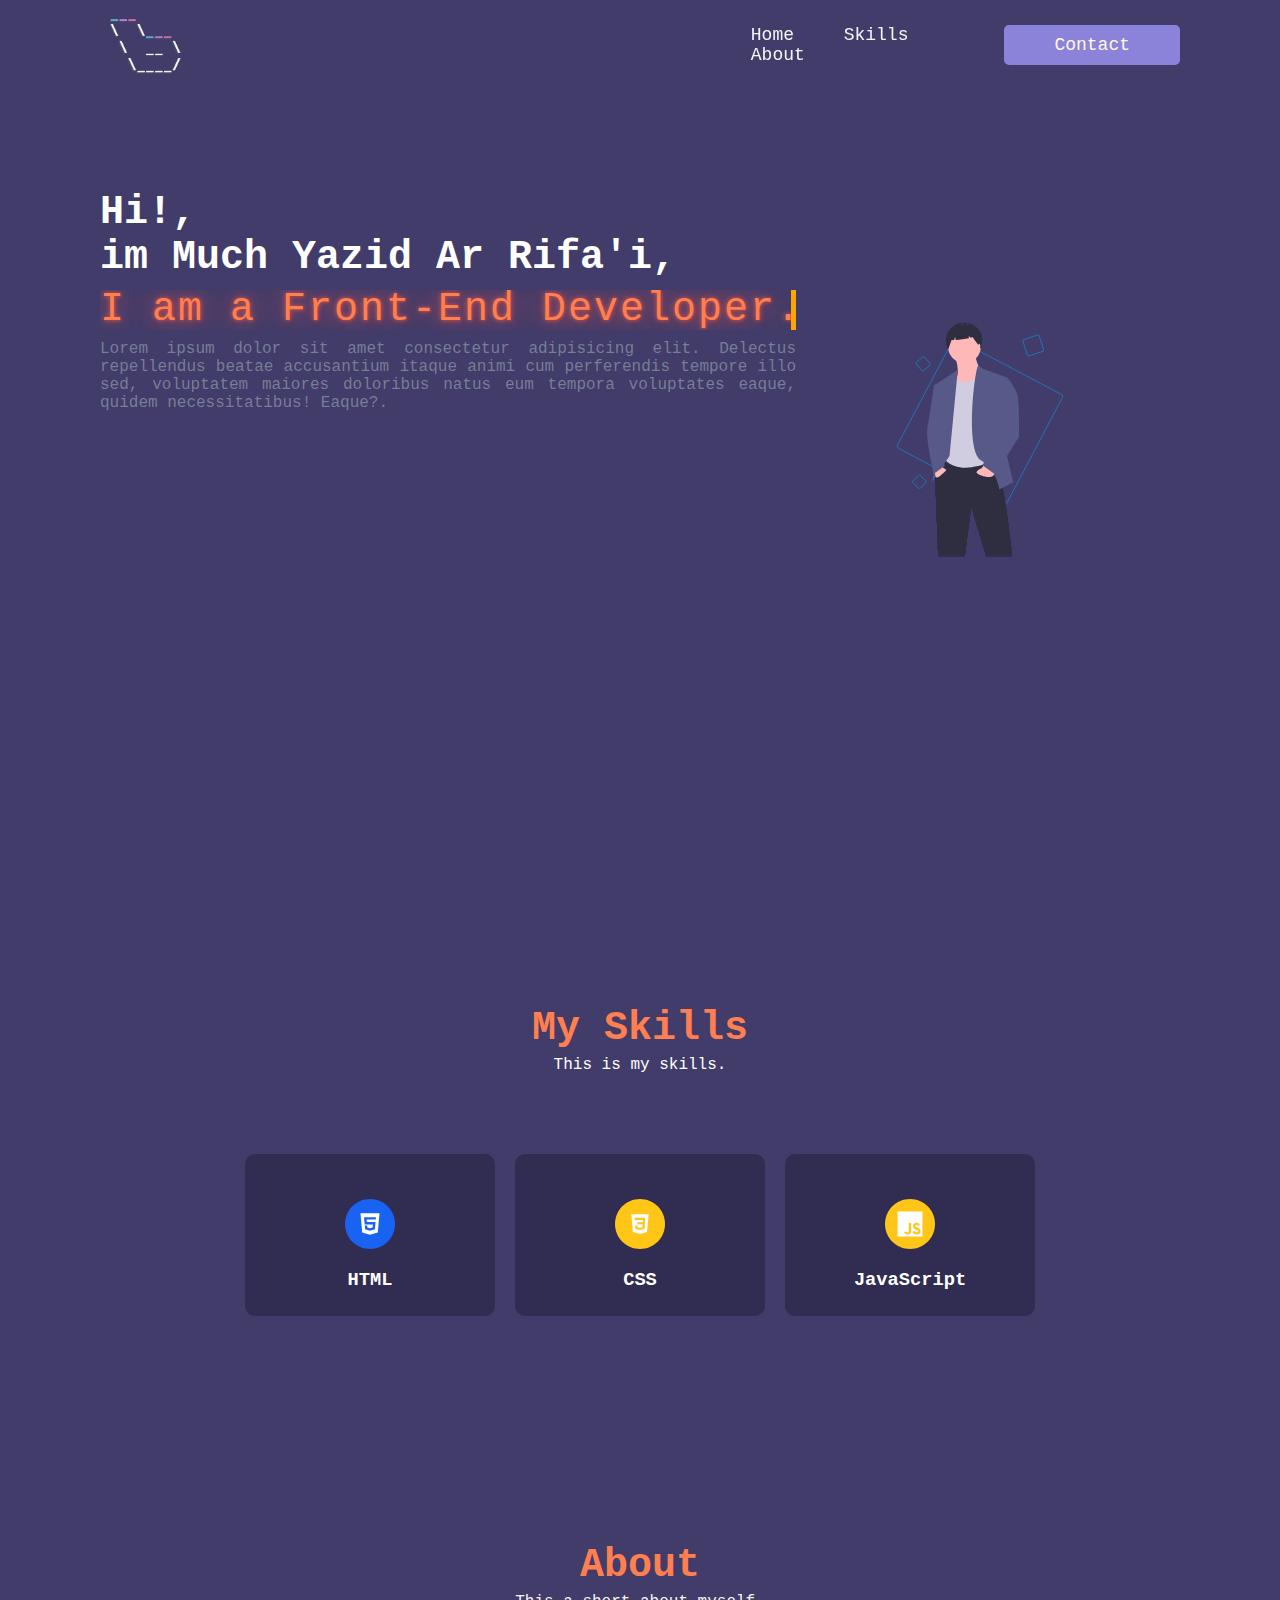
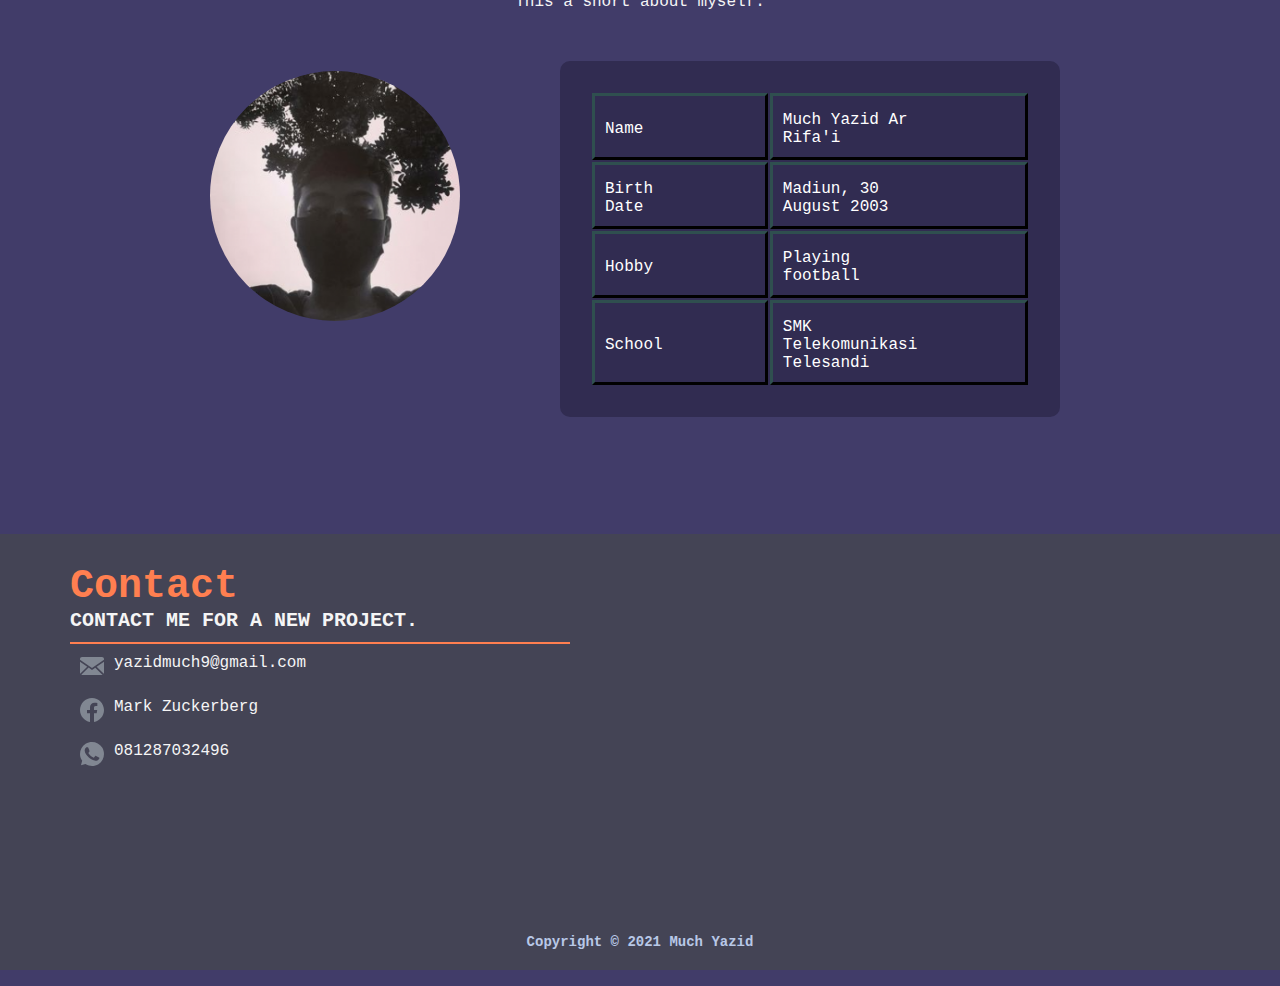
<file: index.html>
<!DOCTYPE html>
<html lang="en">
<head>
    <meta charset="UTF-8">
    <meta http-equiv="X-UA-Compatible" content="IE=edge">
    <meta name="viewport" content="width=device-width, initial-scale=1.0">
    <title>Portofolio | Much Yazid</title>
    <link rel="icon" href="assets/artix.png">
    <link rel="stylesheet" href="style.css">
</head>
<body oncontextmenu="return false;" onkeydown="return false;" onmousedown="return false;">
    <script src="scripts/script.js"></script>
    <header>
        <img class="logo" src="assets/bedrock.png"/>
        <nav class="nav__links">
            <ul>
                <li><a href="#Home">Home</a></li>
                <li><a href="#Skills">Skills</a></li>
                <li><a href="#About">About</a></li>
            </ul>
        </nav>
        <a class="cta" href="#Contact"><button>Contact</button></a>
    </header>
    <main>
        <div id="Content">
            <article id="Home" class="landing">
                <div class="landing-text">
                    <h1>Hi!,</h1>
                    <h1>im Much Yazid Ar Rifa'i,</h1>
                    <h2 class="typewriter">I am a Front-End Developer.</h2> 
                    <p>Lorem ipsum dolor sit amet consectetur adipisicing elit. Delectus repellendus beatae accusantium itaque animi cum perferendis tempore illo sed, voluptatem maiores doloribus natus eum tempora voluptates eaque, quidem necessitatibus! Eaque?.</p>
                </div>
                <div class="logo-model">
                    <img src="assets/hero_people_icon.svg" alt="">
                </div>
            </article>
            
            <article id="Skills">
                <h1>My Skills</h1>
                <p>This is my skills.</p>
                <div class="skill-list">
                    <div class="skill-card">
                        <img src="assets/html_icon.svg" alt="html">
                        <h3>HTML</h3>
                    </div>
                    <div class="skill-card">
                        <img src="assets/css_icon.svg" alt="css">
                        <h3>CSS</h3>
                    </div>
                    <div class="skill-card">
                        <img src="assets/js_icon.svg" alt="javascript">
                        <h3>JavaScript</h3>
                    </div> 
                </div>
            </article>

            <aside id="About" class="about">
                <h1>About</h1>
                <p>This a short about myself.</p>
                <div class="about-list">
                    <div class="about-image">
                        <img src="assets/profile-picture.png" alt="">
                    </div>
                    <div class="about-text">
                        <table>
                            <tr>
                                <td class="title">Name</td>
                                <td class="title">Much Yazid Ar Rifa'i</td>
                            </tr>
                            <tr>
                                <td class="title">Birth Date</td>
                                <td class="title" >Madiun, 30 August 2003</td>
                            </tr>
                            <tr>
                                <td class="title">Hobby</td>
                                <td class="title" >Playing football</td>
                            </tr>
                            <tr>
                                <td class="title">School</td>
                                <td class="title">SMK Telekomunikasi Telesandi</td>
                            </tr>
                        </table>
                    </div>
                </div>
            </aside>
        </div>
    </main>
    <footer>
        <div id="Contact" class="contact">
            <h1>Contact</h1>
            <h2>CONTACT ME FOR A NEW PROJECT.</h2>
            <hr width="500px" color="coral">
            <div class="contact-imgtext">
                <img src="assets/email_icon.svg" alt="email">
                <p>yazidmuch9@gmail.com</p>
            </div>
            <div class="contact-imgtext">
                <img src="assets/fb_icon.svg" alt="fb">
                <p>Mark Zuckerberg</p>
            </div>
            <div class="contact-imgtext">
                <img src="assets/wa_icon.svg" alt="wa">
                <p>081287032496</p>
            </div>
        </div>
        <h2>Copyright &copy; 2021 Much Yazid</h2>
    </footer>
</body>
</html>
</file>
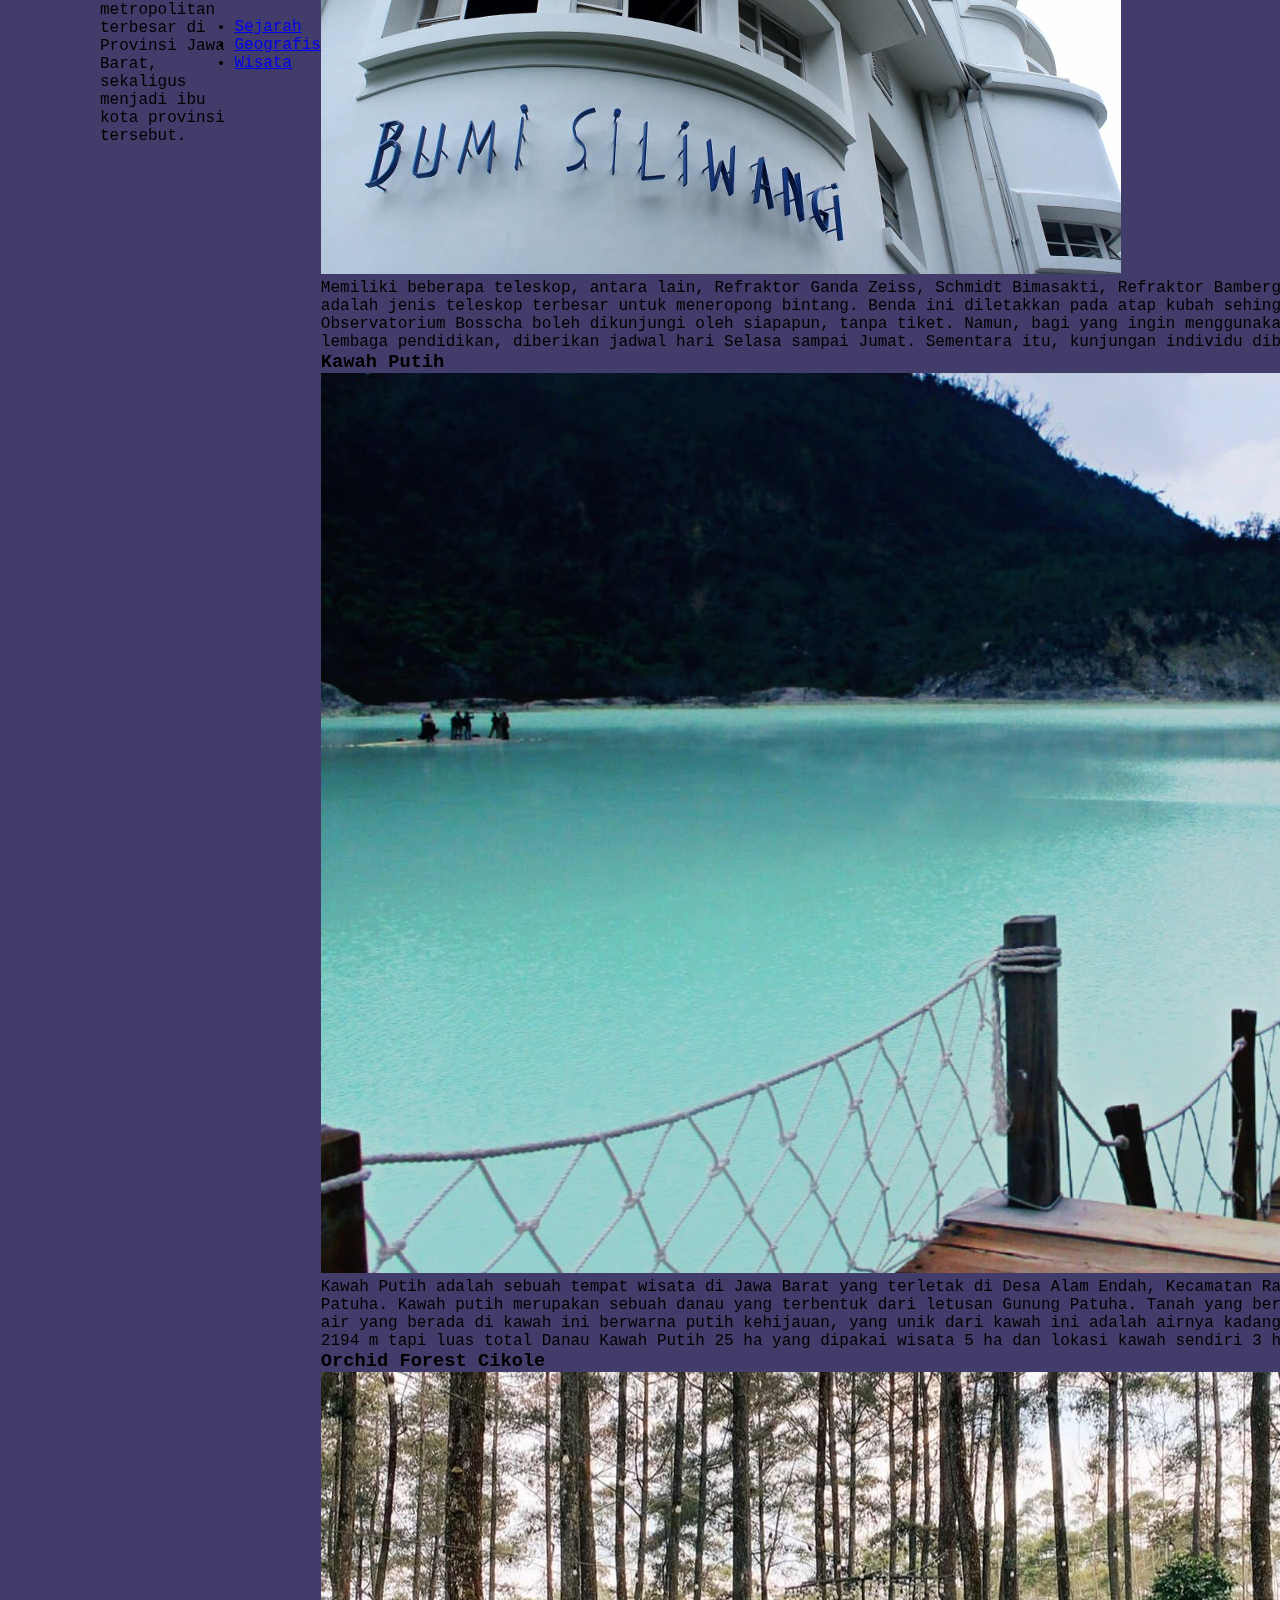
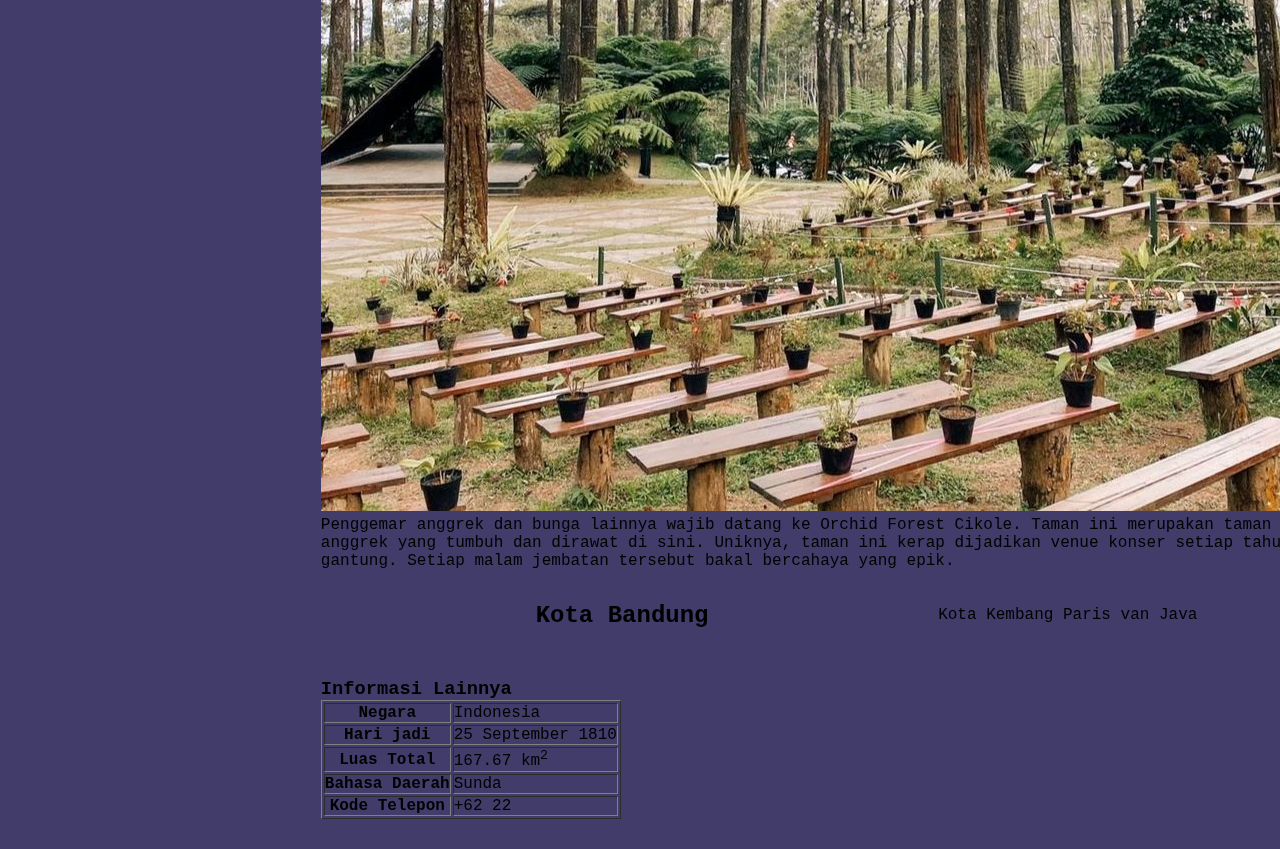
<file: membuat-layout.html>
<!DOCTYPE html>
<html lang="en">
<head>
    <meta charset="UTF-8">
    <meta http-equiv="X-UA-Compatible" content="IE=edge">
    <meta name="viewport" content="width=device-width, initial-scale=1">
    <title>Dimcosoft</title>
    <link rel="SHORTCUT ICON" href="https://c.s-microsoft.com/favicon.ico?v2" type="image/x-icon"> 
    <link rel="stylesheet" href="style.css">
</head>
<body>
    <header>
        <div class="jumbotron">
            <h1>Bandung</h1>
            <p>Kota metropolitan terbesar di Provinsi Jawa Barat, sekaligus menjadi ibu kota provinsi tersebut.</p>
        </div>
        <nav>
        <ul>
            <li><a href="#sejarah">Sejarah</a></li>
            <li><a href="#geografis">Geografis</a></li>
            <li><a href="#wisata">Wisata</a></li>
        </ul>
        </nav>
    <main>
        <div id="content">
            <article id="sejarah" class="card">
                <h2>Sejarah</h2>
                <img src="assets/image/history.jpg" class="featured-image" alt="sejarah">
                <p>Kata Bandung berasal dari kata bendung atau bendungan karena terbendungnya sungai Citarum oleh lava Gunung Tangkuban Parahu yang lalu membentuk telaga. Legenda yang diceritakan oleh orang-orang tua di Bandung mengatakan bahwa nama Bandung diambil dari sebuah kendaraan air yang terdiri dari dua perahu yang diikat berdampingan yang disebut perahu bandung yang digunakan oleh Bupati Bandung, R.A. Wiranatakusumah II,
                    untuk melayari Ci Tarum dalam mencari tempat kedudukan kabupaten yang baru untuk menggantikan ibu kota yang lama di Dayeuhkolot. </p>
  
                <p>Berdasarkan filosofi Sunda, kata Bandung juga berasal dari kalimat Nga-Bandung-an Banda Indung, yang merupakan kalimat sakral dan luhur karena mengandung nilai ajaran Sunda. Nga-Bandung-an artinya menyaksikan atau bersaksi. Banda adalah segala sesuatu yang berada di alam hidup yaitu di bumi dan atmosfer, baik makhluk hidup maupun benda mati. Sinonim dari banda adalah harta. Indung berarti Ibu atau Bumi, disebut juga sebagai Ibu Pertiwi tempat Banda berada.</p>
            </article>
  
            <article id="geografis" class="card">
                <h2>Geografis</h2>
                <img src="assets/image/geografis.jpg" class="featured-image" alt="geografis">
                <p>Kota Bandung dikelilingi oleh pegunungan, sehingga bentuk morfologi wilayahnya bagaikan sebuah mangkok raksasa, secara geografis kota ini terletak di tengah-tengah provinsi Jawa Barat, serta berada pada ketinggian ±768 m di atas permukaan laut, dengan titik tertinggi di berada di sebelah utara dengan ketinggian 1.050 meter di atas permukaan laut dan sebelah selatan merupakan kawasan rendah dengan ketinggian 675 meter di atas permukaan laut.</p>
  
                <p>Kota Bandung dialiri dua sungai utama, yaitu Sungai Cikapundung dan Sungai Citarum beserta anak-anak sungainya yang pada umumnya mengalir ke arah selatan dan bertemu di Sungai Citarum. Dengan kondisi yang demikian, Bandung selatan sangat rentan terhadap masalah banjir terutama pada musim hujan.</p>
            </article>
            
            <article id="wisata" class="card">
                <h2>Wisata</h2>
                <p>Sejak dibukanya Jalan Tol Cipularang, kota Bandung telah menjadi tujuan utama dalam menikmati liburan akhir pekan terutama dari masyarakat yang berasal dari Jakarta sekitarnya. Selain menjadi kota wisata belanja, kota Bandung juga dikenal dengan sejumlah besar bangunan lama berarsitektur peninggalan Belanda.</p>
                <section>
                    <h3>Farm House Lembang</h3>
                    <img src="assets/image/farm-house.jpg" class="featured-image" alt="farm house">
                    <p>Berada di jalur utama Bandung-Lembang, Farm House menjadi objek wisata yang tidak pernah sepi pengunjung. Selain karena letaknya strategis, kawasan ini juga menghadirkan nuansa wisata khas Eropa. Semua itu diterapkan dalam bentuk spot swafoto Instagramable.</p>
                </section>
                <section>
                    <h3>Observatorium Bosscha</h3>
                    <img src="assets/image/bosscha.jpg" class="featured-image" alt="bosscha">
                    <p>Memiliki beberapa teleskop, antara lain, Refraktor Ganda Zeiss, Schmidt Bimasakti, Refraktor Bamberg, Cassegrain GOTO, dan Teleskop Surya. Refraktor Ganda Zeiss adalah jenis teleskop terbesar untuk meneropong bintang. Benda ini diletakkan pada atap kubah sehingga saat teropong digunakan, atap tersebut harus dibuka. Observatorium Bosscha boleh dikunjungi oleh siapapun, tanpa tiket. Namun, bagi yang ingin menggunakan teleskop Zeiss, wajib mendaftarkan diri. Untuk instansi atau lembaga pendidikan, diberikan jadwal hari Selasa sampai Jumat. Sementara itu, kunjungan individu dibuka setiap hari Sabtu.</p>
                </section>
                <section>
                    <h3>Kawah Putih</h3>
                    <img src="assets/image/kawah1.jpg" class="featured-image" alt="kawah-putih">
                    <p>Kawah Putih adalah sebuah tempat wisata di Jawa Barat yang terletak di Desa Alam Endah, Kecamatan Rancabali, Kabupaten Bandung Jawa Barat yang terletak di kaki Gunung Patuha. Kawah putih merupakan sebuah danau yang terbentuk dari letusan Gunung Patuha. Tanah yang bercampur belerang di sekitar kawah ini berwarna putih, lalu warna air yang berada di kawah ini berwarna putih kehijauan, yang unik dari kawah ini adalah airnya kadang berubah warna. Danau Kawah Putih sendiri berada pada ketinggian 2194 m tapi luas total Danau Kawah Putih 25 ha yang dipakai wisata 5 ha dan lokasi kawah sendiri 3 ha.</p>
                </section>
                <section>
                    <h3>Orchid Forest Cikole</h3>
                    <img src="assets/image/cikole1.jpg" class="featured-image" alt="cikole">
                    <p>Penggemar anggrek dan bunga lainnya wajib datang ke Orchid Forest Cikole. Taman ini merupakan taman anggrek terbesar di Indonesia. Setidaknya terdapat 157 jenis bunga anggrek yang tumbuh dan dirawat di sini. Uniknya, taman ini kerap dijadikan venue konser setiap tahunnya. Ada pula area hutan pinus yang dilengkapi dengan jembatan gantung. Setiap malam jembatan tersebut bakal bercahaya yang epik.</p>
                </section>
            </article>
        </div>
       <aside>
        <article class="profile">
             <header>
                 <h2>Kota Bandung</h2>
                 <p>Kota Kembang Paris van Java</p>
                 <figure>
                    <img src="assets/image/bandung-badge.png">
                    <figcaption>Lambang</figcaption>
                  </figure>
             </header> <br/>
            <section>
                <h3>Informasi Lainnya</h3>
                <table border="1" class="informasi">
                    <tr>
                        <th>Negara</th>
                        <td>Indonesia</td>
                    </tr>   
                    <tr>
                        <th>Hari jadi</th>
                        <td>25 September 1810</td>
                    </tr>
                    <tr>
                        <th>Luas Total</th>
                        <td>167.67 km<sup>2</sup></td>
                    </tr>
                    <tr>
                        <th>Bahasa Daerah</th>
                        <td>Sunda</td>
                    </tr>
                    <tr>
                        <th>Kode Telepon</th>
                        <td>+62 22</td>
                    </tr>
                </table> <br/>
            </section>
        </article>
    </aside>
    </main>
    <footer>
        <p>Copyright &#169; 2021; <a href="https://duba.nasihosting.com" target="_blank" >Much Yazid</a></p>
    </footer>
</body>
</body>
</html>
</file>
<file: style.css>
body {
    margin:0px;
    padding: 0px;
    background-color: #413C69;
}
* {
    box-sizing: border-box;
    scroll-behavior: smooth;
    font-family: 'Iosevka', monospace;
    margin: 0;
    padding: 0;
}

.Content {
    display: flex;
    flex-direction: column;
    justify-content: center;
}

nav {
    position: sticky;
    top: 0;
    /*z-index: auto;  */
}

nav li a button {
    font-weight: 500;
    color: white;
    text-decoration: none;
}

header {
    position: sticky;
    top: 0;
    display: flex;
    justify-content: space-around;
    align-items: center;
    padding: 30px 100px;
    margin-right: 100px;
    width: 100%;
    height: 90px;
    background-color: #413C69;
}

.logo {
    cursor: pointer;
    margin-right: 50%;
    width: 100px;
    margin-top: 0px;
    height: 80px;
}

.nav__links {
    list-style: none;
}

.nav__links li {
    display: inline-block;
    padding: 0px 20px;
    list-style-type: none;
}

.nav__links li a {
    transition: all 0.3s ease 0s;
    text-decoration: none;
    color: whitesmoke;
    font-size: large;
    text-align: center;
}

.nav__links li a:hover {
    color: coral;
}

button {
    padding: 10px 50px;
    background-color: #8b82da;
    border-radius: 5px;
    border: none;
    cursor: pointer;
    transition: all 1.0s ease 0s;
    font-size: 15px;
}

.cta > button {
    font-size: 18px;
    color: cornsilk;
}

button:hover {
    background-color: coral;
    color: black;
}

.landing {
    display: flex;
    justify-content: space-between;
    flex-direction: row;
}

.landing-text {
    display: flex;
    flex-direction: column;
    justify-content: center;
    width: 70%;
    padding: 100px;
    margin-bottom: 30%;
}

.landing-text h1 {
    display: flex;
    align-items: center;
    color: #ffffff;
    font-size: 2.5rem;
    font-weight: 600;
    text-shadow: 2px 2px 30px rgba(0,0,0,0.01);
    line-height: 45px;
}

 .typewriter {
    color: coral;
    font-size: 2.5rem;
    font-weight: 100;
    /*text-shadow: 2px 2px 30px rgba(0,0,0,0.01);*/
    margin: 0px;
    margin-top: 10px;
    line-height: 40px;
    outline: 2px;
    text-shadow: 1px 1px 2px rgb(158, 68, 68), 0 0 25px #e94e4e, 0 0 5px rgb(216, 94, 94);
    display: inline-block;
    overflow: hidden;
    letter-spacing: 2px;
    animation: typing 5s steps(100), blink .75s step-end forwards infinite;
    white-space: nowrap;
    border-right: 5px solid orange;
    box-sizing: border-box;
}    

@keyframes typing {
    from { 
        width: 0% 
    }
    to { 
        width: 100% 
    }
}

@keyframes blink {
    from, to { 
        border-color: transparent 
    }
    50% { 
        border-color: coral; 
    }
}


.landing-text p {
    color: #8a94a7c0;
    font-size: 1rem;
    margin: 0px;
    margin-top: 10px;
    text-align: justify;
}

.logo-model {
    margin-right: 300px;
    margin-top: 100px;
}

.logo-model img {
    width: 200%;
    height: 500px;
}

.skill-list {
    display: flex;
    flex-direction: row;
    justify-content: center;
    align-items: flex-start;
}

#Skills {
    display: flex;
    flex-direction: column;
    justify-content: flex-start;
    width: 100%;
    padding: 10px;
    /*margin: 0px auto;*/
    text-align: center;
    color: #fff;
    /*border-radius: 10px;*/
}

#Skills h1 {
    font-size: 2.5rem;
    color: coral;
    margin-top: 100px;
}

#Skills p {
    color: #fff;
    margin-top: 5px;
}

.skill-card {
    display: flex;
    flex-direction: column;
    justify-content: flex-start;
    align-items: center;
    width: 250px;
    margin: 80px 10px 0px 10px;
    padding: 25px;
    background-color: #312C51;
    border-radius: 10px;
    color: #fff;
    transition: all 1.0s ease 0s;
}

.skill-card img {
    width: 50px;
    height: 50px;
    margin: 20px auto;
}

.about {
    display: flex;
    flex-direction: column;
    justify-content: space-between;
    width: 100%;
    padding: 37px;
    margin: 80px auto;
    color: #fff;
    border-radius: 10px;
    align-items: center;
}

.about img {
    width: 250px;
    height: 250px;
    border-radius: 500px;
    margin-top: 60px;
}

.about-list {
    display: flex;
    flex-direction: row;
    justify-content: space-around;
}

.about-text {
    display: flex;
    flex-direction: column;
    justify-content: center;
    width: 500px;
    margin: 50px 10px 0px 100px;
    padding: 30px;
    text-align: left;
    align-items: center;
    background-color: #312C51;
    border-radius: 10px;
    color: #fff;
}

.about h1{
    font-size: 2.5rem;
    color: coral;
    margin-top: 100px;
}

.about p {
    color: whitesmoke;
    margin-top: 5px;
}

.about-text td {
    border-style: outset;
    border-color: darkslategray;
}

.about-text .title {
    padding: 15px 100px 10px 10px;
}

footer {
    display: flex;
    flex-direction: column;
    justify-content: space-between;
    background-color: #444455;
}

footer h2 {
    text-align: center;
    font-size: 14px;
    margin-bottom: 20px;
    color: rgb(184, 200, 231);
}

footer .contact {
    width: 100%;
    height: 400px;
    background-color: #444455;
    color: whitesmoke;
    padding: 70px;
    padding-top: 30px;
    display: flex;
    flex-direction: column;
    align-items: flex-start;
}

footer .contact h1 {
    font-size: 2.5rem;
    color: coral;
    margin-top: 0px;
}

footer .contact h2 {
    color: whitesmoke;
    margin-top: 0px;
    margin-bottom: 10px;
    font-size: 20px;
    text-align: center;
}

.contact .contact-imgtext {
    display: flex;
    justify-content: space-between;
    padding: 10px;
}

.contact-imgtext img {
    display: flex;
    padding-right: 10px;
}

.contact-imgtext p {
    display: flex;
    justify-content: space-between;
}
</file>
